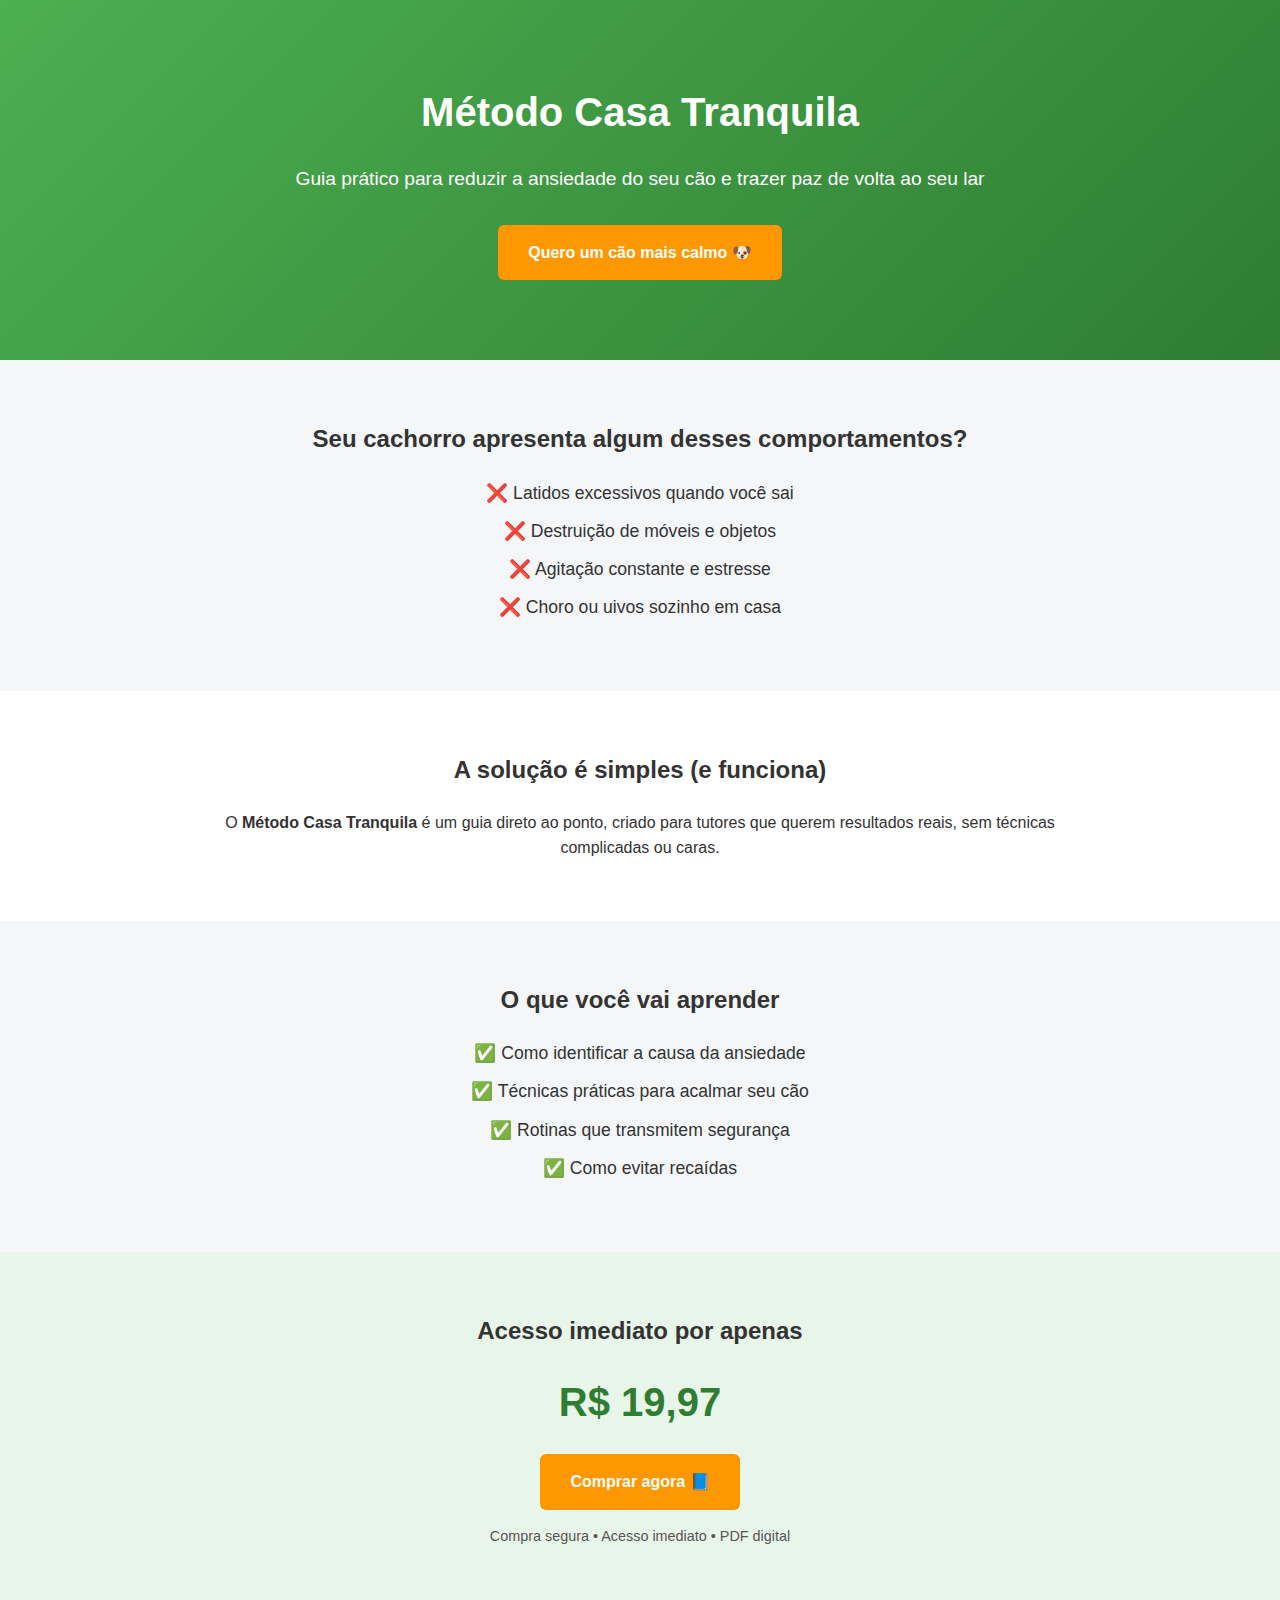
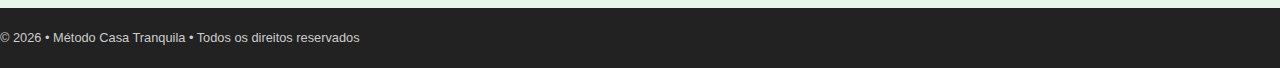
<file: pagina de vendas/index.html>
<!DOCTYPE html>
<html lang="pt-BR">
<head>
  <meta charset="UTF-8">
  <meta name="viewport" content="width=device-width, initial-scale=1.0">
  <title>Método Casa Tranquila | Ansiedade Canina</title>
  <link rel="stylesheet" href="style.css">
</head>
<body>

  <header class="hero">
    <div class="container">
      <h1>Método Casa Tranquila</h1>
      <p class="subtitle">
        Guia prático para reduzir a ansiedade do seu cão e trazer paz de volta ao seu lar
      </p>
      <a href="https://pay.kiwify.com.br/MgzHlas" class="btn-primary">
        Quero um cão mais calmo 🐶
      </a>
    </div>
  </header>

  <section class="section">
    <div class="container">
      <h2>Seu cachorro apresenta algum desses comportamentos?</h2>
      <ul class="problems">
        <li>❌ Latidos excessivos quando você sai</li>
        <li>❌ Destruição de móveis e objetos</li>
        <li>❌ Agitação constante e estresse</li>
        <li>❌ Choro ou uivos sozinho em casa</li>
      </ul>
    </div>
  </section>

  <section class="section light">
    <div class="container">
      <h2>A solução é simples (e funciona)</h2>
      <p>
        O <strong>Método Casa Tranquila</strong> é um guia direto ao ponto, criado para tutores
        que querem resultados reais, sem técnicas complicadas ou caras.
      </p>
    </div>
  </section>

  <section class="section">
    <div class="container">
      <h2>O que você vai aprender</h2>
      <ul class="benefits">
        <li>✅ Como identificar a causa da ansiedade</li>
        <li>✅ Técnicas práticas para acalmar seu cão</li>
        <li>✅ Rotinas que transmitem segurança</li>
        <li>✅ Como evitar recaídas</li>
      </ul>
    </div>
  </section>

  <section class="section highlight">
    <div class="container">
      <h2>Acesso imediato por apenas</h2>
      <p class="price">R$ 19,97</p>
      <a href="COLE_AQUI_SEU_LINK_DO_CHECKOUT" class="btn-primary">
        Comprar agora 📘
      </a>
      <p class="guarantee">
        Compra segura • Acesso imediato • PDF digital
      </p>
    </div>
  </section>

  <footer class="footer">
    <p>© 2026 • Método Casa Tranquila • Todos os direitos reservados</p>
  </footer>

</body>
</html>
</file>
<file: pagina de vendas/style.css>
* {
  margin: 0;
  padding: 0;
  box-sizing: border-box;
  font-family: Arial, Helvetica, sans-serif;
}

body {
  background-color: #f4f6f8;
  color: #333;
  line-height: 1.6;
}

.container {
  width: 90%;
  max-width: 900px;
  margin: auto;
  text-align: center;
}

.hero {
  background: linear-gradient(135deg, #4CAF50, #2e7d32);
  color: white;
  padding: 80px 0;
}

.hero h1 {
  font-size: 2.5rem;
  margin-bottom: 20px;
}

.subtitle {
  font-size: 1.2rem;
  margin-bottom: 30px;
}

.btn-primary {
  background-color: #ff9800;
  color: white;
  padding: 15px 30px;
  text-decoration: none;
  font-weight: bold;
  border-radius: 6px;
  display: inline-block;
}

.btn-primary:hover {
  background-color: #fb8c00;
}

.section {
  padding: 60px 0;
}

.section.light {
  background-color: white;
}

.section.highlight {
  background-color: #e8f5e9;
}

h2 {
  margin-bottom: 20px;
}

.problems,
.benefits {
  list-style: none;
  margin-top: 20px;
}

.problems li,
.benefits li {
  margin: 10px 0;
  font-size: 1.1rem;
}

.price {
  font-size: 2.5rem;
  color: #2e7d32;
  margin: 20px 0;
  font-weight: bold;
}

.guarantee {
  margin-top: 15px;
  font-size: 0.9rem;
  color: #555;
}

.footer {
  background-color: #222;
  color: #ccc;
  padding: 20px 0;
  font-size: 0.8rem;
}
</file>
